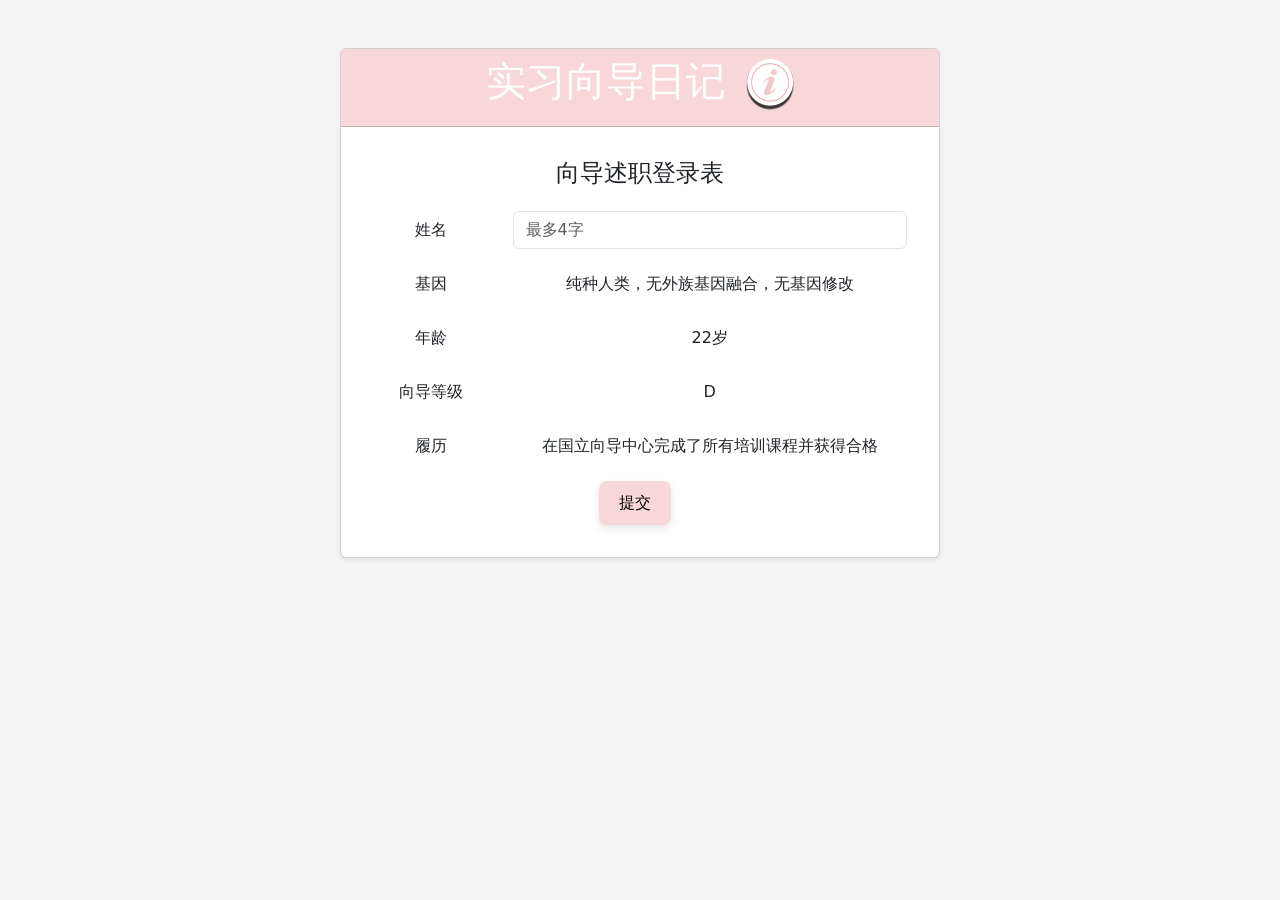
<file: GuideDiary/index.html>
<!DOCTYPE html>
<html lang="zh-CN">
<head>
    <meta charset="UTF-8">
    <meta name="viewport" content="width=device-width, initial-scale=1.0">
    <title>实习向导日记</title>
    <!-- 引入Bootstrap CSS -->
    <link href="https://cdn.jsdelivr.net/npm/bootstrap@5.3.0/dist/css/bootstrap.min.css" rel="stylesheet">
    <link rel="stylesheet" href="styles.css?v=1.5">
</head>
<body>
    <div class="container mt-5">
        <div class="card shadow-sm">
            <div class="card-header text-center">
                <h1 class="card-title">
                    实习向导日记
                    <img src="helpbt.png" alt="帮助" class="help-button" id="help-button">
                </h1>
            </div>
            <div class="card-body">
            </div>
        </div>
    </div>
    <!-- 模态框 -->
    <div class="modal fade" id="roomModal" tabindex="-1" aria-labelledby="roomModalLabel" aria-hidden="true">
        <div class="modal-dialog">
            <div class="modal-content">
                <div class="modal-header">
                    <h5 class="modal-title" id="roomModalLabel">标题</h5>
                    <button type="button" class="btn-close" data-bs-dismiss="modal" aria-label="Close"></button>
                </div>
                <div class="modal-body">
                    文字内容
                </div>
                <div class="modal-footer">
                    <button type="button" class="custom-button" id="confirm-button">确定</button>
                </div>
            </div>
        </div>
    </div>
    <div class="modal fade" id="confirmModal" tabindex="-1" aria-labelledby="confirmModalLabel" aria-hidden="true">
        <div class="modal-dialog">
            <div class="modal-content">
                <div class="modal-header" id="asktitle">
                    <h5 class="modal-title" id="confirmModalLabel">确认操作</h5>
                    <button type="button" class="btn-close" data-bs-dismiss="modal" aria-label="Close"></button>
                </div>
                <div class="modal-body">
                    你确定要执行这个操作吗？
                </div>
                <div class="modal-footer">
                    <button type="button" class="custom-button" id="no-button">No</button>
                    <button type="button" class="custom-button" id="yes-button">Yes</button>
                </div>
            </div>
        </div>
    </div>

    <script src="https://code.jquery.com/jquery-3.6.0.min.js"></script>
    <!-- 引入Bootstrap JS -->
    <script src="https://cdn.jsdelivr.net/npm/bootstrap@5.3.0/dist/js/bootstrap.bundle.min.js"></script>

    <script src="data.js"></script>
   
</body>
</html>
</file>
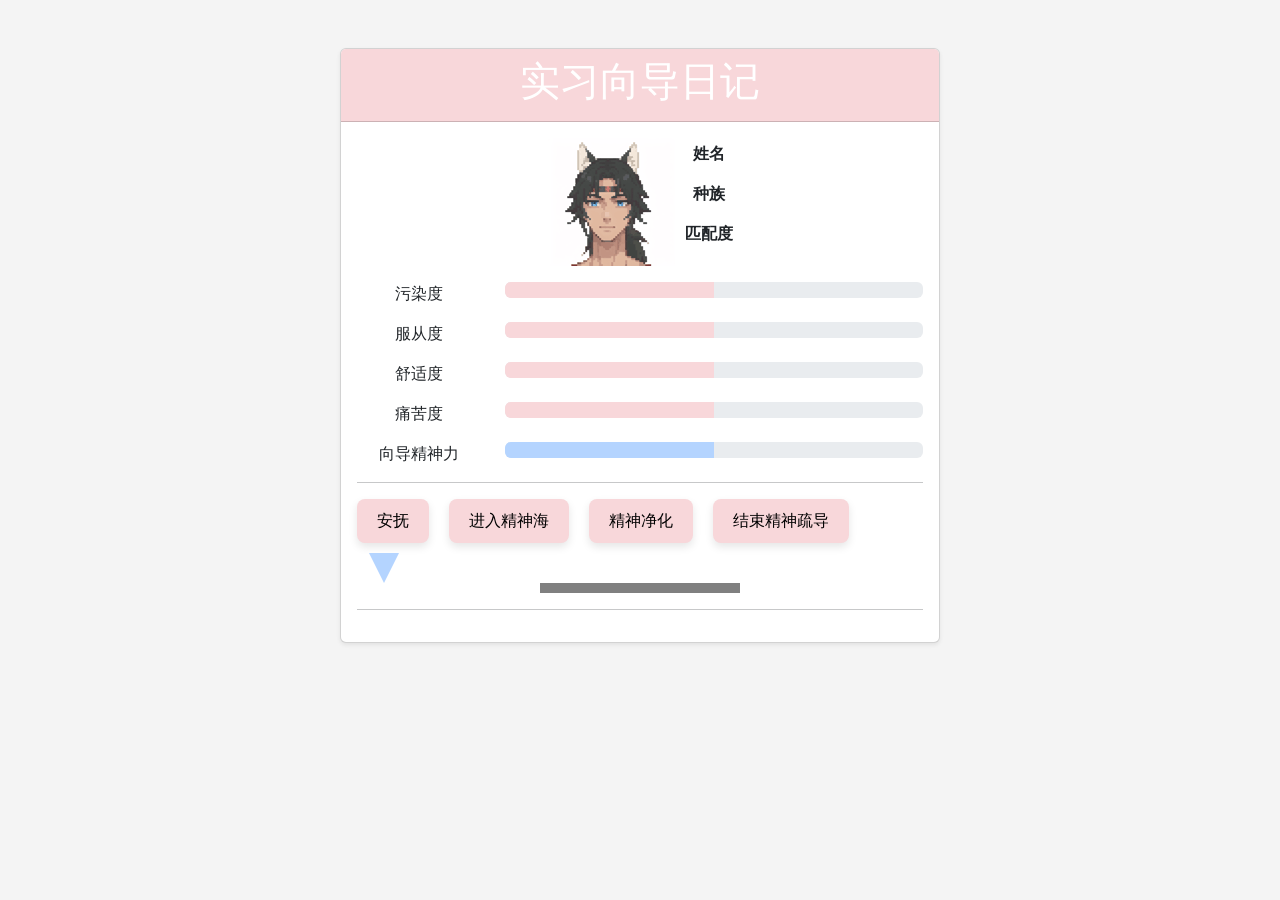
<file: GuideDiary/game.html>
<!DOCTYPE html>
<html lang="zh-CN">
<head>
    <meta charset="UTF-8">
    <meta name="viewport" content="width=device-width, initial-scale=1.0">
    <title>实习向导日记</title>
    <!-- 引入Bootstrap CSS -->
    <link href="https://cdn.jsdelivr.net/npm/bootstrap@5.3.0/dist/css/bootstrap.min.css" rel="stylesheet">
    <link rel="stylesheet" href="styles.css?v=1.5">
</head>
<body>
    <div class="container mt-5">
        <div class="card shadow-sm">
            <div class="card-header text-center">
                <h1 class="card-title">实习向导日记</h1>
            </div>
            <div class="card-body">
                <div class="npc-container">
                    <div><img src="npc0.gif" alt="NPC" id="npc-img"></div>
                    <div><p><strong id="npc-name">姓名</strong></p><p><strong id="npc-race">种族</strong></p><p><strong id="npc-match">匹配度</strong></p></div>
                 
                </div>

                <div class="my-3">
                    <div class="row">
                        <label class="col-3">污染度</label>
                        <div class="col-9">
                            <div class="progress">
                                <div id="pollution-bar" class="progress-bar progress-bar-custom" role="progressbar" style="width: 50%"></div>
                            </div>
                        </div>
                    </div>
                </div>

                <div class="my-3">
                    <div class="row">
                        <label class="col-3">服从度</label>
                        <div class="col-9">
                            <div class="progress">
                                <div id="obedience-bar" class="progress-bar progress-bar-custom" role="progressbar" style="width: 50%"></div>
                            </div>
                        </div>
                    </div>
                </div>
                <div class="my-3">
                    <div class="row">
                        <label class="col-3">舒适度</label>
                        <div class="col-9">
                            <div class="progress">
                                <div id="comfort-bar" class="progress-bar progress-bar-custom" role="progressbar" style="width: 50%"></div>
                            </div>
                        </div>
                    </div>
                </div>
                <div class="my-3">
                    <div class="row">
                        <label class="col-3">痛苦度</label>
                        <div class="col-9">
                            <div class="progress">
                                <div id="painLevel-bar" class="progress-bar progress-bar-custom" role="progressbar" style="width: 50%"></div>
                            </div>
                        </div>
                    </div>
                </div>
                <div class="my-3">
                    <div class="row">
                        <label class="col-3">向导精神力</label>
                        <div class="col-9">
                            <div class="progress">
                                <div id="mental-bar" class="progress-bar progress-bar-custom1" role="progressbar" style="width: 50%"></div>
                            </div>
                        </div>
                    </div>
                </div>

                <hr>

                <div id="bts">
                     <button class="custom-button" id="act0-button">安抚</button>
                     <button class="custom-button" id="act1-button">进入精神海</button>
                     <button class="custom-button" id="act2-button">精神净化</button>
                    <button class="custom-button" id="quit-button">结束精神疏导</button>
                </div>
                <div id="gameplay" class="container" >
                    <div class="triangle" id="triangle"></div>
                    <div class="color-bar">
                        <div class="red-part"></div>
                    </div>

                </div>

                <hr>

                <div id="log-container">
                </div>

            </div>
        </div>
    </div>

    <!-- 引入Bootstrap JS -->
    <script src="https://cdn.jsdelivr.net/npm/bootstrap@5.3.0/dist/js/bootstrap.bundle.min.js"></script>
</body>
</html>
</file>
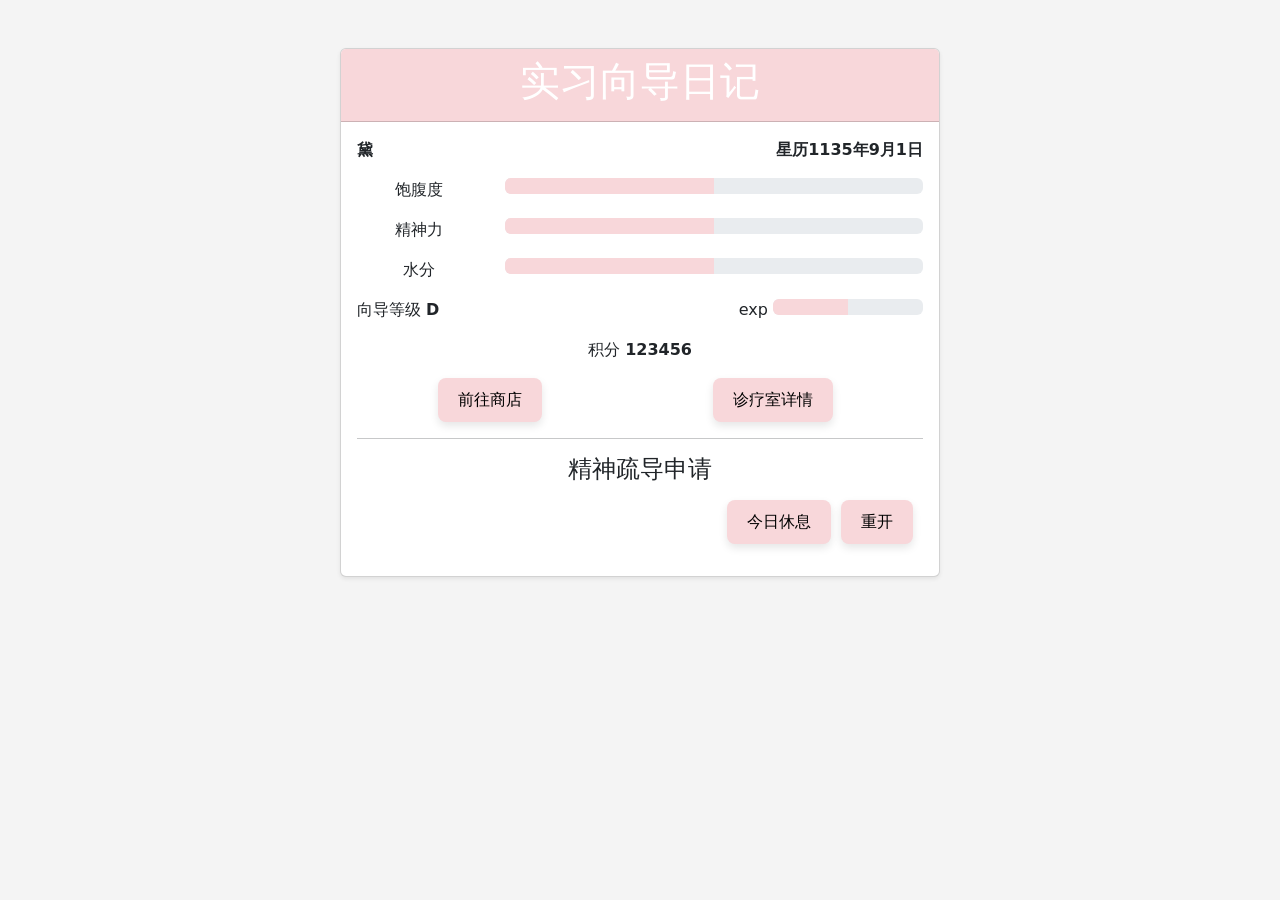
<file: GuideDiary/main.html>
<!DOCTYPE html>
<html lang="zh-CN">
<head>
    <meta charset="UTF-8">
    <meta name="viewport" content="width=device-width, initial-scale=1.0">
    <title>实习向导日记</title>
    <!-- 引入Bootstrap CSS -->
    <link href="https://cdn.jsdelivr.net/npm/bootstrap@5.3.0/dist/css/bootstrap.min.css" rel="stylesheet">
    <link rel="stylesheet" href="styles.css?v=1.5">
</head>
<body>
    <div class="container mt-5">
        <div class="card shadow-sm">
            <div class="card-header text-center">
                <h1 class="card-title">实习向导日记</h1>
            </div>
            <div class="card-body">
                <div class="d-flex justify-content-between">
                    <div><strong id="name">黛</strong>    <span id="par-name"></span></div>
                    <div><strong id="date">星历1135年9月1日</strong></div>
                </div>

                <div class="my-3">
                    <div class="row">
                        <label class="col-3">饱腹度</label>
                        <div class="col-9">
                            <div class="progress">
                                <div id="stamina-bar" class="progress-bar progress-bar-custom" role="progressbar" style="width: 50%"></div>
                            </div>
                        </div>
                    </div>
                </div>

                <div class="my-3">
                    <div class="row">
                        <label class="col-3">精神力</label>
                        <div class="col-9">
                            <div class="progress">
                                <div id="mental-bar" class="progress-bar progress-bar-custom" role="progressbar" style="width: 50%"></div>
                            </div>
                        </div>
                    </div>
                </div>
                <div class="my-3">
                    <div class="row">
                        <label class="col-3">水分</label>
                        <div class="col-9">
                            <div class="progress">
                                <div id="water-bar" class="progress-bar progress-bar-custom" role="progressbar" style="width: 50%"></div>
                            </div>
                        </div>
                    </div>
                </div>

                <div class="my-3">
                    <div class="d-flex justify-content-between">
                        <div>向导等级 <strong id="guide-level">D</strong></div>
                        <div>
                            exp
                            <div class="progress" style="width: 150px; display:inline-block;">
                                <div id="exp-bar" class="progress-bar progress-bar-custom" role="progressbar" style="width: 50%"></div>
                            </div>
                        </div>
                    </div>
                </div>

                <div class="my-3">
                    <div>积分 <strong id="score">123456</strong></div>
                </div>

                <div class="my-3">
                    <div class="d-flex justify-content-around">
                        <button class="custom-button" id="shop-button">前往商店</button>
                        <button class="custom-button" id="room-button">诊疗室详情</button>
                    </div>
                </div>

                <hr>

                <h4 id="list-title">精神疏导申请</h4>

                <div id="applicant-list">
                    <!-- 动态生成的精神疏导申请列表 -->
                </div>
                <div class="my-3 d-flex justify-content-end">
                    <button class="custom-button" id="rest-button">今日休息</button>
                    <button class="custom-button" id="delete-button">重开</button>
                  
                </div>

            </div>
        </div>
    </div>

    <!-- 引入Bootstrap JS -->
    <script src="https://cdn.jsdelivr.net/npm/bootstrap@5.3.0/dist/js/bootstrap.bundle.min.js"></script>
    
     <script src="data.js"></script>
</body>
</html>
</file>
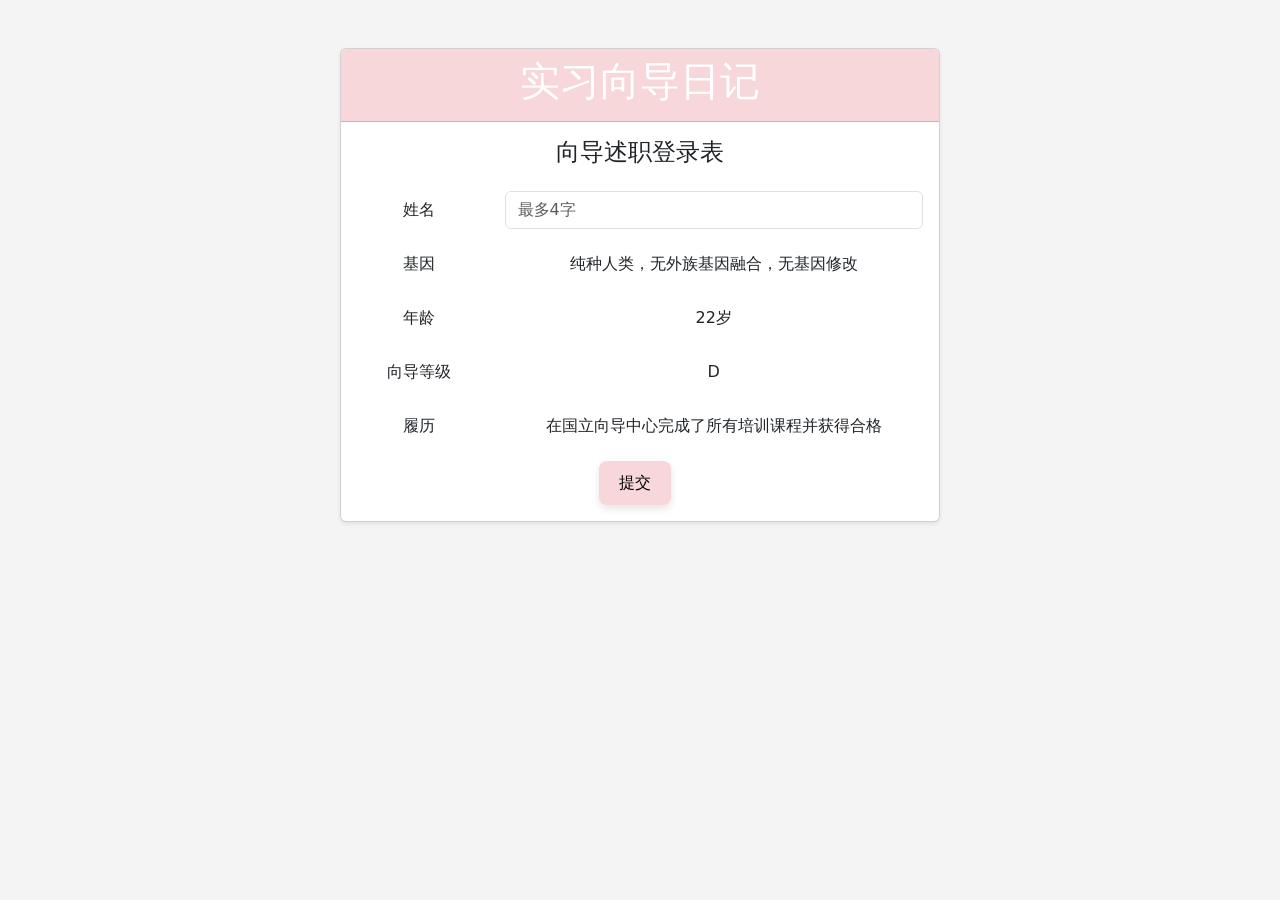
<file: GuideDiary/setname.html>
<!DOCTYPE html>
<html lang="zh-CN">
<head>
    <meta charset="UTF-8">
    <meta name="viewport" content="width=device-width, initial-scale=1.0">
    <title>实习向导日记</title>
    <!-- 引入Bootstrap CSS -->
    <link href="https://cdn.jsdelivr.net/npm/bootstrap@5.3.0/dist/css/bootstrap.min.css" rel="stylesheet">
    <link rel="stylesheet" href="styles.css">
</head>
<body>
    <div class="container mt-5">
        <div class="card shadow-sm">
            <div class="card-header text-center">
                <h1 class="card-title">实习向导日记</h1>
            </div>
            <div class="card-body">
                <h2 class="text-center mb-4">向导述职登录表</h2>
                <form id="guide-form">
                   <!-- 姓名输入框，限制长度为4 -->
                    <div class="mb-3 row">
                        <label for="name" class="col-sm-3 col-form-label">姓名</label>
                        <div class="col-sm-9">
                            <input type="text" class="form-control" id="name" placeholder="最多4字" required>
                        </div>
                    </div>
                    
                    <!-- 种族 -->
                    <div class="mb-3 row">
                        <label class="col-sm-3 col-form-label">基因</label>
                        <div class="col-sm-9">
                            <p class="form-control-plaintext">纯种人类，无外族基因融合，无基因修改</p>
                        </div>
                    </div>

                    <!-- 年龄 -->
                    <div class="mb-3 row">
                        <label class="col-sm-3 col-form-label">年龄</label>
                        <div class="col-sm-9">
                            <p class="form-control-plaintext">22岁</p>
                        </div>
                    </div>

                    <!-- 向导等级 -->
                    <div class="mb-3 row">
                        <label class="col-sm-3 col-form-label">向导等级</label>
                        <div class="col-sm-9">
                            <p class="form-control-plaintext">D</p>
                        </div>
                    </div>

                    <!-- 履历 -->
                    <div class="mb-3 row">
                        <label class="col-sm-3 col-form-label">履历</label>
                        <div class="col-sm-9">
                            <p class="form-control-plaintext">在国立向导中心完成了所有培训课程并获得合格</p>
                        </div>
                    </div>

                    <!-- 提交按钮 -->
                    <div class="d-flex justify-content-center">
                      <button type="submit" class="custom-button">提交</button>
                    </div>
                </form>
            </div>
        </div>
    </div>

    <!-- 引入Bootstrap JS -->
    <script src="https://cdn.jsdelivr.net/npm/bootstrap@5.3.0/dist/js/bootstrap.bundle.min.js"></script>


</body>
</html>
</file>
<file: GuideDiary/styles.css>
/* 自定义样式 */
body {
    background-color: #f4f4f4;
}
.fade-out {
    opacity: 0;
    transition: opacity 0.5s ease;
}

.fade-in {
    opacity: 1;
    transition: opacity 0.5s ease;
}

.card {
    max-width: 600px;
    margin: auto;
}

.card-header {
    background-color: #f8d7da;
    color: white;
}

.card-body h2 {
    font-size: 1.5rem;
}
 /* 自定义按钮样式 */
.custom-button {
    background-color: #f8d7da; /* 淡粉色背景 */
    color: black;
    border: none;
    padding: 10px 20px 10px 20px;
    border-radius: 8px;
    box-shadow: 0 4px 8px rgba(0, 0, 0, 0.1); /* 添加阴影 */
    margin-right: 10px; /* 右侧间距 */
}

        .custom-button:hover {
            background-color: #f5c6cb;
            box-shadow: 0 6px 12px rgba(0, 0, 0, 0.2); /* 增加阴影 */
        }
    .custom-button:disabled {
        background-color: #d6d6d6; /* 灰色背景 */
        color: #a1a1a1; /* 更淡的文字颜色 */
        cursor: not-allowed; /* 禁用状态光标 */
        box-shadow: none; /* 移除阴影 */
    }
		
		  /* 进度条样式 */
        .progress-bar-custom {
            height: 20px;
            background-color: #f8d7da;
        }

.progress-bar-custom1 {
    height: 20px;
    background-color: #b4d4ff;
}

        /* gif图像样式 */
.gif-image {
    width: 100px;
    height: 100px;
    background-color: #f8d7da;
    display: flex;
    align-items: center;
    justify-content: center;
    font-size: 24px;
    color: #fff;
}
		
	

        /* applicant-button 样式 */
.applicant-button {
    background-color: #f8d7da; /* 淡粉色背景 */

    border: none;
    border-radius: 8px;
    box-shadow: 0 4px 8px rgba(0, 0, 0, 0.1); /* 添加阴影 */

    color: #000000; /* 设置文字为黑色 */

    padding: 15px;
    display: flex;
    justify-content: start;
    align-items: center;
    width: 100%;
    text-align: left;
    cursor: pointer;
    margin-bottom: 15px; /* 增加上下空隔 */
}

            .applicant-button:hover {
                background-color: #f5c6cb;
                box-shadow: 0 6px 12px rgba(0, 0, 0, 0.2); /* 增加阴影 */
                
            }

            .applicant-button:disabled {
                background-color: #d6d6d6; /* 灰色背景 */
                color: #a1a1a1; /* 更淡的文字颜色 */
                cursor: not-allowed; /* 禁用状态光标 */
                box-shadow: none; /* 移除阴影 */
            }

.applicant-info {
    margin-left: 15px;
  
}

        .applicant-info div {
            margin-bottom: 5px;
        }

.modal-header {
    background-color: #f8d7da; /* 粉红色 */
}

.color-bar {
    position: relative;
    width: 200px;
    height: 10px;
    background-color: gray;
    margin: 10px auto;
}

    .color-bar .red-part {
        position: absolute;
        right: 0;
        height: 100%;
        background-color: #f8d7da;
    }

.triangle {
    width: 0;
    height: 0;
    border-left: 15px solid transparent;
    border-right: 15px solid transparent;
    border-top: 30px solid #b4d4ff;
    position: relative;
    top: 10px;
}

.npc-container {
    display: flex;
    align-items: center;
    justify-content: center;
    text-align: center;
}

#npc-img {
    margin-right: 10px; /* 可根据需要调整间距 */
}

.container {
    text-align: center;
}

.help-button {
    width: 48px;
    height: 51px;
    margin-left: 8px;
    cursor: pointer;
    transition: filter 0.3s ease;
}

    .help-button:hover {
        filter: brightness(0.7);
    }

#bts {
    display: flex; /* 使用 flexbox 布局 */
    flex-wrap: wrap; /* 如果一行放不下则换到下一行 */
    gap: 10px; /* 设置按钮之间的横竖间隔为 10 像素 */
    justify-content: start; /* 将按钮靠左对齐（或你可以改成 center、space-between 等） */
}

@keyframes fadeInOut {
    0% {
        opacity: 0;
    }
    /* 初始状态：完全透明 */
    30% {
        opacity: 1;
    }
    70% {
        opacity: 1;
    }
    /* 中间状态：完全不透明 */
    100% {
        opacity: 0;
    }
    /* 结束状态：再次完全透明 */
}

.fade-text {
    position: fixed; /* 固定定位，覆盖整个屏幕 */
    top: 60%; /* 垂直居中 */
    left: 50%; /* 水平居中 */
    transform: translate(-50%, -50%); /* 使用transform使元素真正居中 */
    opacity: 0; /* 初始状态：隐藏 */
    font-size: 16px; /* 调整字体大小 */
    color: black; /* 文字颜色 */
    animation: fadeInOut 1s ease-in-out; /* 动画持续时间1秒 */
    animation-fill-mode: forwards; /* 保持动画结束后的状态 */
    text-align: center; /* 文字居中对齐 */
    background-color: white;
}
</file>
